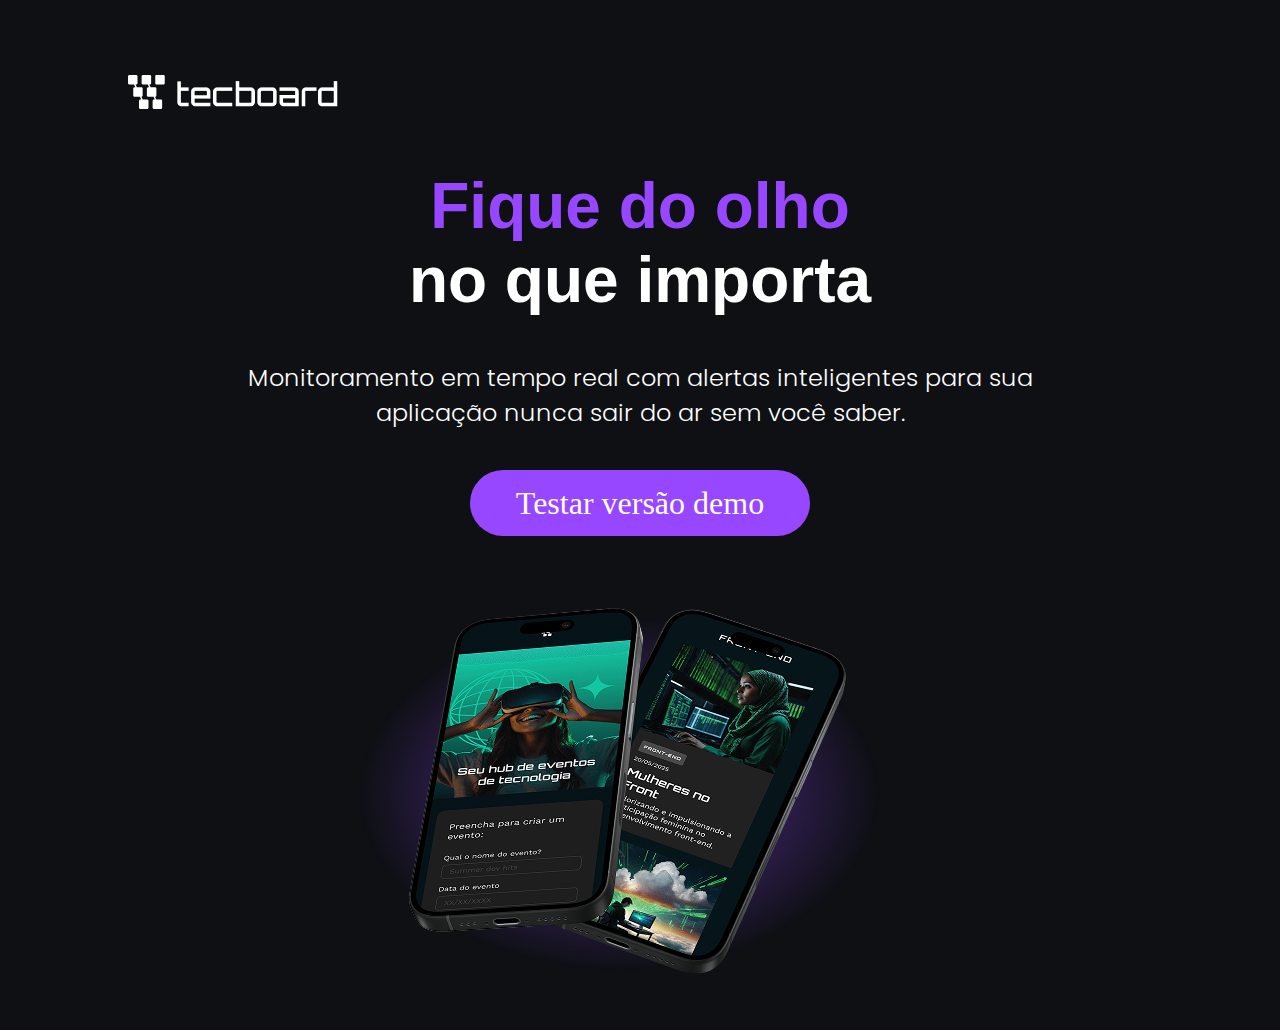
<file: index.html>
<!DOCTYPE html>
<html lang="pt-br">
<head>
    <meta charset="UTF-8">
    <meta name="viewport" content="width=device-width, initial-scale=1.0">

     <link rel="stylesheet" href="css/style.css">

      <link rel="preconnect" href="https://fonts.googleapis.com">
  <link rel="preconnect" href="https://fonts.gstatic.com" crossorigin>
  <link href="https://fonts.googleapis.com/css2?family=Poppins:ital,wght@0,100;0,200;0,300;0,400;0,500;0,600;0,700;0,800;0,900;1,100;1,200;1,300;1,400;1,500;1,600;1,700;1,800;1,900&family=Unbounded:wght@200..900&display=swap" rel="stylesheet">

    <link rel="icon" href="img\Favicon branco.svg" type="image/svg">
    <title>tecboard</title>

   
</head>
<body>
  <header> 
  
    <img src="img\Logo ranco.png" alt="logo da tecboard na cor branca">
  </header>  
  <main> 
    <section> <h1>
      
      <span>Fique do olho</span>
      <br>
       no que importa
      </h1>
      
      <p ">Monitoramento em tempo real com alertas inteligentes para sua aplicação  nunca sair do ar sem você saber.</p> 
      
      <a href="#">Testar versão demo</a> <img src="img\celulares sobrepostos desktop.png" alt="Dois celulares pretos sobrepostos com uma sombra roxa">
    </section>
  </main>
</body>
</html>
</file>
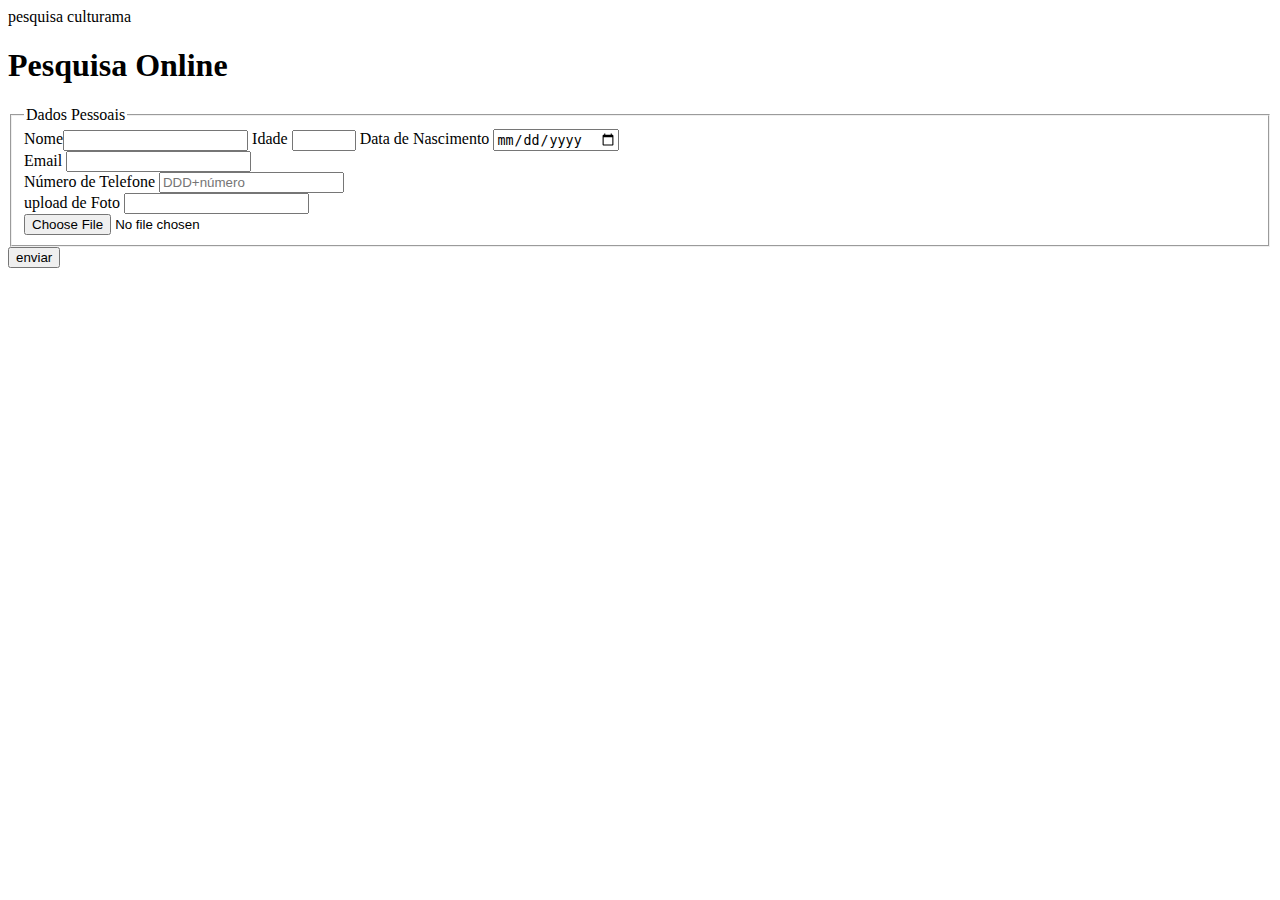
<file: pesquisa culturama/index.html>
<!DOCTYPE html>
<html lang="pt-br">
<head>
    <meta charset="UTF-8">
    <meta name="viewport" content="width=device-width, initial-scale=1.0">
    <title></title>pesquisa culturama
</head>
<body>

    <header>
    <h1>Pesquisa Online</h1>

    <section>
        <form action="" method="get"> 


        <fieldset>

              <!-- DADOS PESSOAIS -->

              <legend>Dados Pessoais</legend>

             <label for="username">Nome</label><input type="text" name="username" required>

            <label for="userage">Idade</label>
            <input type="number" name="userage" min="12" max="100" required>

            <label for="birthdate">Data de Nascimento</label> <input type="date" name="birthdate">
            <br>
             <label for="Useremail">Email</label> <input type="email" name="Useremail" required>
            <br>
             <label for="Userphone">Número de Telefone</label> <input type="number" name="Userphone" pattern="[0-9]{11}" placeholder="DDD+número">
            <br>
             <label for="Userimage">upload de Foto</label> <input type="email" name="Userimage">
            <br>
             <input type="file" accept="image/*" name="Userimage">



        </fieldset>

          

           
            
            <button type="submit">enviar</button></form>
    </section>
    </header>
    
</body>
</html>
</file>
<file: css/style.css>
/* Definição de fontes */

@font-face {
    font-family: poppins;
    src: url("../fontes/Poppins-Regular.ttf") format(truetype);  font-weight: 700;  
    font-style: normal;
    font-display: swap ;

}


/* Reset */
*{ 
    margin: o; 
    padding: 0;
}

/* Layout */

header img{

    display: block;
    margin-top: 75px ;
    margin-left: 120px;
}

body {

    background-color: #0E1014;color: #ffffff;

}

h1{

    font-size: 64px;
    font-family:"unbouded", sans-serif;
    font-weight: bold;
    text-align: center;
    margin-top: 60px;
   /* font-family: serif ;*/
   /*font-family: sans serif*/
   /*font-family: monospace*/
   /*font-family: fantasy*/
   /*font-family: cursive */
}
h1 span{

    color: #9747ff;
}

a{

    color: #ffffff;
    font-size: 32px;
    font-family: "poppins , sans serif;";
    text-decoration: none;
    background-color:#9747ff ;
    width: 340px;
    height: 66px;
    display: block;
    text-align: center;
    line-height: 66px;
    border-radius: 36px;
    margin: 40px auto;
    
}

a:hover{

    background-color: #8233E8;
}

p{

    font-size:24px;
    font-family: "poppins", sans-serif;
    font-weight: 300;
    text-align: center;
    margin: 24px auto 0;
    width: 792px;

    }

section img{

    display: block;
    width: 792px;
    height: 446px;
    margin: 0 auto;
}


@media(max-width: 768px) {


    header img{ margin: 65px 0 0 60px}
   
    p{width:648px;}

    
}

    @media(max-width: 375px) {


        header img{

            margin: 32px 0 0 16px;
                }

                h1{ font-size: 40px;}
                 
                p{

                    font-size: 20;
                    width: 340px;
                }

                a{

                    font-size:20px;
                    width: 251px;

                }

                section img{

                width: 340px;
                height: 230px;
                }
    }
</file>
